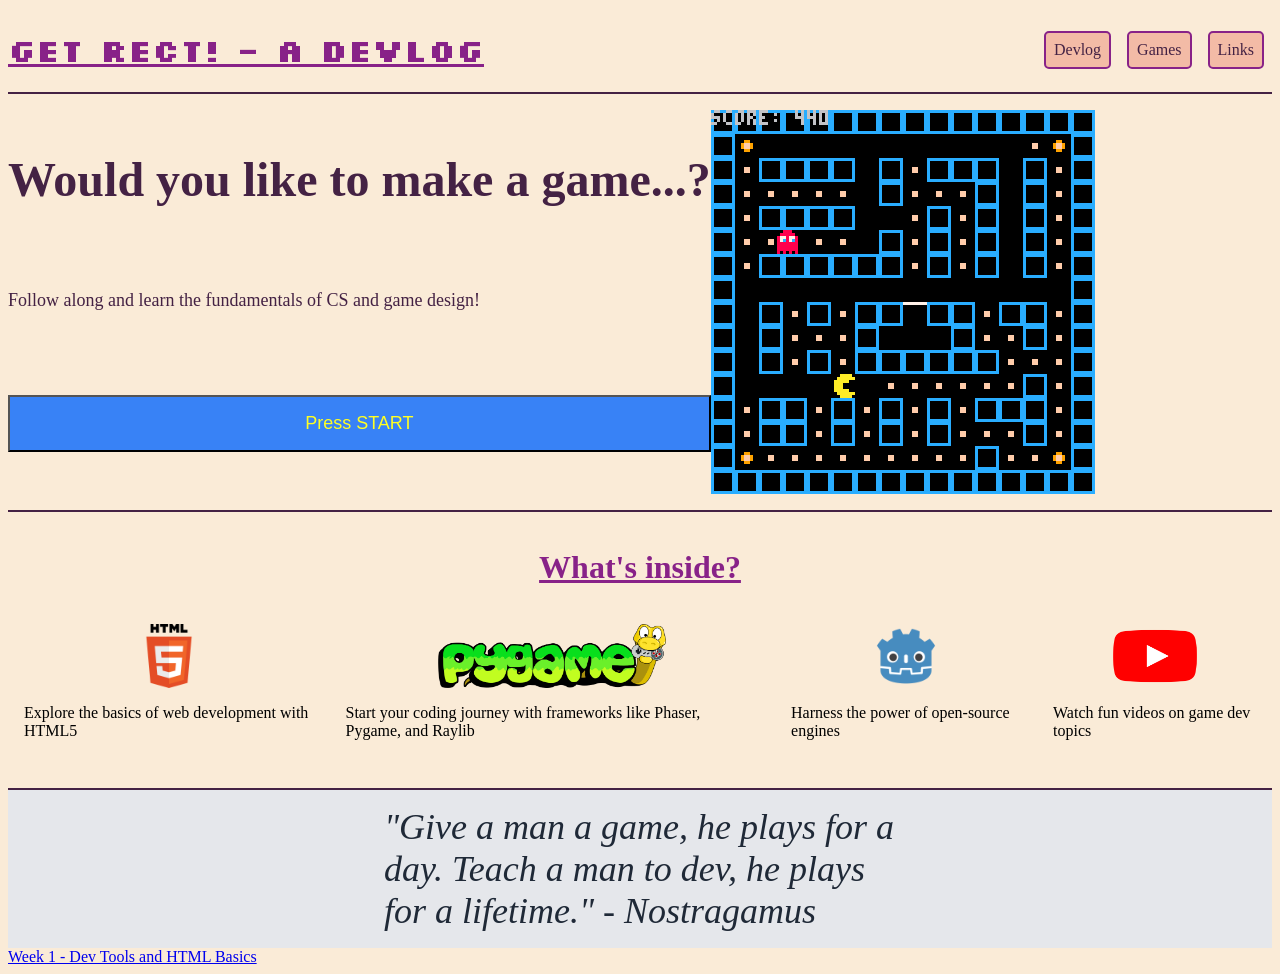
<file: index.html>
<!DOCTYPE html>
<html lang="en">
<head>
    <meta charset="UTF-8">
    <meta name="viewport" content="width=device-width, initial-scale=1.0">
    <link rel="stylesheet" href="css/style.css">
    <link rel="preconnect" href="https://fonts.googleapis.com">
    <link rel="preconnect" href="https://fonts.gstatic.com" crossorigin>
    <link href="https://fonts.googleapis.com/css2?family=Bytesized&family=Roboto:ital,wght@0,100..900;1,100..900&family=Silkscreen:wght@400;700&display=swap" rel="stylesheet">
    <title>GetRect Dev Log</title>
</head>
<body>
    <div class="header">
        <h1 class="logo">Get Rect! - A DevLog</h1>
        <div class="header-links">
            <a class="header-link">Devlog</a>
            <a class="header-link">Games</a>
            <a class="header-link">Links</a>
        </div>
    </div>
    <div class="hero-container">
        <div class="hero-left">
            <div class="hero-script">
                Would you like to make a game...?
            </div>
            <div class="hero-subscript">
                Follow along and learn the fundamentals of CS and game design!
            </div>
            <button class="start">Press START</button>
        </div>
        <img src="images/pacman.png" alt="pico-8 pacman">
    </div>
    <div class="sneak-peek-container">
        <h1>What's inside?</h1>
        <div class="sneak-peeks">
            <div class="peek">
                <img src="images/HTML5_logo.svg.webp" alt="HTML5 logo" width="64" height="64">
                <p>Explore the basics of web development with HTML5</p>
            </div>
            <div class="peek">
                <img src="images/pygame_logo.png" alt="pygame logo" height="64" height="172">
                <p>Start your coding journey with frameworks like Phaser, Pygame, and Raylib</p>
            </div>
            <div class="peek">
                <img src="images/Godot_icon.svg.webp" alt="Godot logo" height="64" width="64">
                <p>Harness the power of open-source engines</p>
            </div>
            <div class="peek">
                <img src="images/youtube_logo.png" alt="youtube logo" height="64" width="128">
                <p>Watch fun videos on game dev topics</p>
            </div>
        </div>
    </div>
    <div class="quote-container">
        <p class="quote">"Give a man a game, he plays for a day. Teach a man to dev, he plays for a lifetime." - Nostragamus</p>
    </div>
    <a href="./projects/week1-html.html">Week 1 - Dev Tools and HTML Basics</a>
</body>
</html>
</file>
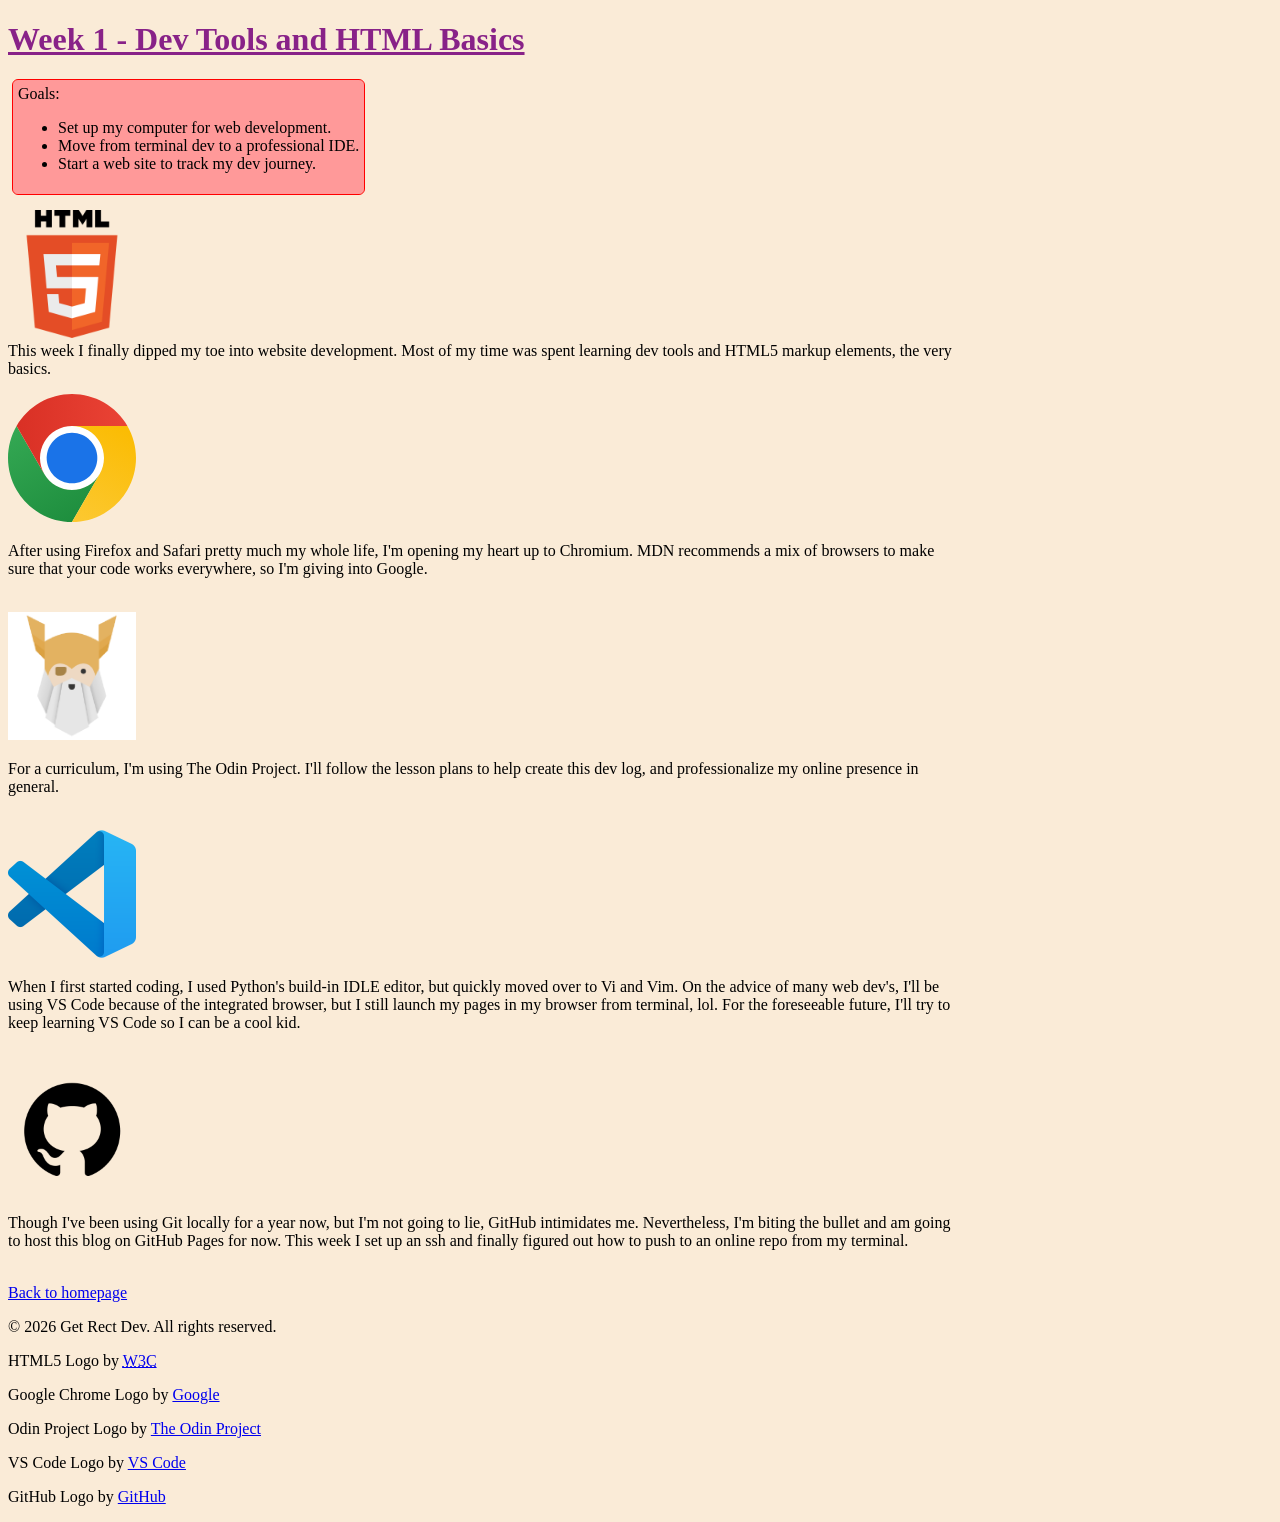
<file: projects/week1-html.html>
<!DOCTYPE html>
<html lang="en">
<head>
    <link rel="stylesheet" href="../css/style.css">
    <meta charset="UTF-8">
    <meta name="viewport" content="width=device-width, initial-scale=1.0">
    <title>Week 1 - HTML</title>
    <style>
        p{
            width: 75%
        }
    </style>
</head>
<body>
    <h1>Week 1 - Dev Tools and HTML Basics</h1>
        <div class="goals">
            Goals:
        <ul>
            <li>Set up my computer for web development.</li>
            <li>Move from terminal dev to a professional IDE.</li>
            <li>Start a web site to track my dev journey.</li>
        </ul>
        </div>
        <p>
        <img src="../images/HTML5_logo.svg.webp" alt="HTML5 logo" height="128px" width="128px">
        <br>
            This week I finally dipped my toe into website development. Most of my time was spent learning dev tools and HTML5 markup elements, the very basics.
        </p>
        <img src="../images/chome_logo.svg" alt="Chome logo" height="128" width="128" >    
        <br>
        <p>
            After using Firefox and Safari pretty much my whole life, I'm opening my heart up to Chromium. MDN recommends a mix of browsers to make sure that your code works everywhere, so I'm giving into Google.
        </p>
        <br>
        <img src="../images/odin_logo.png" alt="Odin logo" height="128px" width="128px">
        <br>
        <p>
            For a curriculum, I'm using The Odin Project. I'll follow the lesson plans to help create this dev log, and professionalize my online presence in general.
        </p>
        <br>
        <img src="../images/vscode_logo.png" alt="VSCode logo" height="128px" width="128px">
        <br>
        <p>
            When I first started coding, I used Python's build-in IDLE editor, but quickly moved over to Vi and Vim. On the advice of many web dev's, I'll be using VS Code because of the integrated browser, but I still launch my pages in my browser from terminal, lol. For the foreseeable future, I'll try to keep learning VS Code so I can be a cool kid.
        </p>
        <br>
        <img src="../images/GitHub_logo.png" alt="GitHub logo" height="128px" width="128px">
        <br>
        <p>
            Though I've been using Git locally for a year now, but I'm not going to lie, GitHub intimidates me. Nevertheless, I'm biting the bullet and am going to host this blog on GitHub Pages for now. This week I set up an ssh and finally figured out how to push to an online repo from my terminal.
        </p>
        <br>
        <a href="../index.html">Back to homepage</a>
</body>
<footer>
    <p>&copy; 2026 Get Rect Dev. All rights reserved.</p>
    <p>HTML5 Logo by <a href="https://w3.org"><abbr title="World Wide Web Consortium">W3C</abbr></a></p>
    <p>Google Chrome Logo by <a href="https://www.google.com/chrome/">Google</a></p>
    <p>Odin Project Logo by <a href="https://www.theodinproject.com">The Odin Project</a></p>
    <p>VS Code Logo by <a href="https://code.visualstudio.com">VS Code</a></p>
    <p>GitHub Logo by <a href="https://www.github.com">GitHub</a></p>
</footer>
</html>
</file>
<file: css/style.css>
.goals {
    outline: 1px solid red;
    background-color: #ff9999;
    border-radius: 5px;
    margin: 5px;
    width: fit-content;
    padding: 5px;
}

body {
    background-color: antiquewhite;
}

.header {
    display: flex;
    align-items: center;
    justify-content: space-between;
    border-bottom: 2px solid #442244;
}

h1 {
    text-decoration: underline;
    color: #882288;
}

.logo {

    font-family: "Silkscreen", sans-serif;
    font-size: xx-large;
    font-weight: bold;
}

.header-links {
    display: flex;
}

.header-link {
    margin: 8px;
    background-color:rgb(243, 187, 166);
    padding: 8px;
    border: 2px solid #882288;
    color:#442244;
    border-radius: 5px;
}

.hero-container {
    display: flex;
    /* align-items: center; */
    border-bottom: 2px solid #442244;
    padding: 16px 0;

}

.hero-left {
    display: flex;
    flex-direction: column;
    /* flex: 1; */
    justify-content: space-around;
}

.hero-script {
    font-size: 48px;
    color: #442244;
    font-weight: 900;
}

.hero-subscript {
    font-size: 18px;
    color: #442244;
}

.hero-left button.start {
    background-color: #3882F6;
    color: #ffff22;
    padding: 16px;
    font-size: large;
    justify-self: flex-end;
    max-width: 256;
}

.sneak-peek-container {
    display: flex;
    flex-direction: column;
    justify-content: center;
    align-items: center;
    border-bottom: 2px solid #442244;
    padding: 16px 0;
}

.sneak-peeks {
    display: flex;
    justify-content: center;
}

.peek {
    display: flex;
    flex-direction: column;
    justify-content: center;
    align-items: center;
    padding: 16px;
}

.quote-container{
    background-color: #E5E7EB;
}
.quote {
    display: flex;
    max-width: 512px;
    justify-content: center;
    align-items: center;
    font-size: 36px;
    color: #1F2937;
    font-weight: 300;
    font-style: italic;
    padding: 16px 32px;
    margin: auto;
}
</file>
